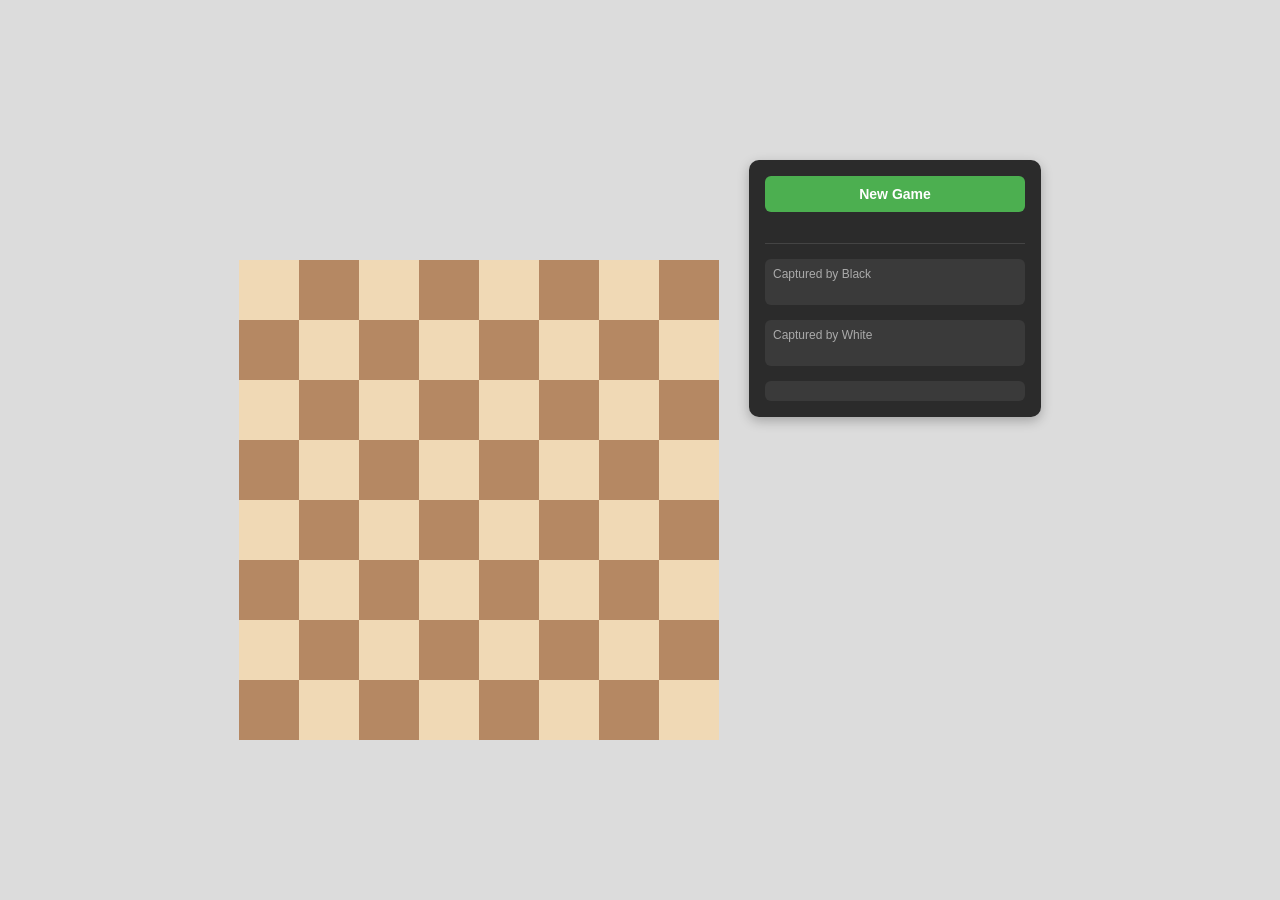
<file: chess_web/index.html>
<!DOCTYPE html>
<html lang="en">
<head>
    <meta charset="UTF-8">
    <meta name="viewport" content="width=device-width, initial-scale=1.0">
    <title>clutchess</title>
</head>
<link rel="stylesheet" href="style.css">   
<body>
    <div id="error-banner" class="hidden"></div>
    <div class="game-container">
        <div class="grid"></div>
        <div class="sidebar">
            <button id="new-game-btn" onclick="showResetConfirm()">New Game</button>
            <div id="turn-indicator"></div>
            <div id="captured-white"></div>
            <div id="captured-black"></div>
            <div id="move-history"></div>
        </div>
    </div>
    <div id="game-over-banner" class="hidden">
        <p id="game-over-message"></p>
        <button id="play-again-btn" onclick="resetGame()">Play Again</button>
    </div>
    <div id="reset-confirm-banner" class="hidden">
    <p>Are you sure you want to start a new game?</p>
    <div class="button-row">
        <button id="confirm-reset-btn" onclick="resetGame(); hideResetConfirm()">Yes, New Game</button>
        <button id="cancel-reset-btn" onclick="hideResetConfirm()">Cancel</button>
    </div>
    </div>
    <div id="promotion-picker" class="hidden">
        <p>Promote pawn to:</p>
        <div class="button-row">
            <button class="promotion-btn" onclick="choosePromotion('Q')">Queen</button>
            <button class="promotion-btn" onclick="choosePromotion('R')">Rook</button>
            <button class="promotion-btn" onclick="choosePromotion('B')">Bishop</button>
            <button class="promotion-btn" onclick="choosePromotion('N')">Knight</button>
        </div>
    </div>
    <script src="index.js"></script>
</body>
</html>
</file>
<file: chess_web/style.css>
.hidden {
    display: none !important;
}

body {
    background-color: gainsboro;
    margin: 0;
    justify-content: center;
    display: flex;
    align-items: center;
    height: 100vh;
    font-family: Arial, sans-serif;
}

/* ===== Layout ===== */
.game-container {
    display: flex;
    gap: 30px;
    align-items: flex-start;
}

.grid {
    display: grid;
    grid-template-columns: repeat(8, 60px);
    grid-template-rows: repeat(8, 60px);
    justify-content: center;
    margin: auto;
    padding-top: 100px;
}

.grid .white {
    background-color: #f0d9b5;
    border: 0px solid #ccc;
}
.grid .black {
    background-color: #b58863;
    border: 0px solid #ccc;
}
.grid > div {
    background-size: contain;
    background-repeat: no-repeat;
    background-position: center;
}

/* ===== Selection / valid-move / capture highlights ===== */
.grid .black.selected,
.grid .white.selected {
    position: relative;
}
.grid .black.selected::after,
.grid .white.selected::after {
    content: "";
    position: absolute;
    top: 50%;
    left: 50%;
    transform: translate(-50%, -50%);
    width: 60px;
    height: 60px;
    border: 5px solid yellow;
    box-sizing: border-box;
}

.valid-move {
    position: relative;
}
.valid-move::after {
    content: "";
    position: absolute;
    top: 50%;
    left: 50%;
    width: 16px;
    height: 16px;
    background-color: rgba(0, 0, 0, 0.4);
    border-radius: 50%;
    transform: translate(-50%, -50%);
}

.grid .black.capture,
.grid .white.capture {
    position: relative;
}
.grid .black.capture::after,
.grid .white.capture::after {
    content: "";
    position: absolute;
    top: 50%;
    left: 50%;
    transform: translate(-50%, -50%);
    width: 60px;
    height: 60px;
    border: 3px solid red;
    border-radius: 50%;
    box-sizing: border-box;
}
.grid .white.check,
.grid .black.check {
    position: relative;
}
.grid .white.check::after,
.grid .black.check::after {
    content: "";
    position: absolute;
    top: 50%;
    left: 50%;
    transform: translate(-50%, -50%);
    width: 60px;
    height: 60px;
    border: 5px solid red;
    box-sizing: border-box;
}

/* ===== Sidebar ===== */
.sidebar {
    width: 260px;
    display: flex;
    flex-direction: column;
    gap: 15px;
    background-color: #2b2b2b;
    border-radius: 10px;
    padding: 16px;
    box-shadow: 0 4px 12px rgba(0, 0, 0, 0.25);
    color: #eee;
}

#turn-indicator {
    font-size: 18px;
    font-weight: bold;
    text-align: center;
    padding: 8px 0;
    border-bottom: 1px solid #444;
}

.captured-piece {
    width: 24px;
    height: 24px;
}

#captured-white, #captured-black {
    display: flex;
    flex-wrap: wrap;
    gap: 2px;
    background-color: #3a3a3a;
    border-radius: 6px;
    padding: 8px;
    min-height: 30px;
}
#captured-white::before {
    content: "Captured by Black";
    display: block;
    width: 100%;
    font-size: 12px;
    color: #aaa;
    margin-bottom: 4px;
}
#captured-black::before {
    content: "Captured by White";
    display: block;
    width: 100%;
    font-size: 12px;
    color: #aaa;
    margin-bottom: 4px;
}

#move-history {
    max-height: 300px;
    overflow-y: auto;
    border-radius: 6px;
    padding: 10px;
    background-color: #3a3a3a;
    color: #ddd;
    font-family: monospace;
    font-size: 13px;
}
#move-history div {
    padding: 2px 0;
    border-bottom: 1px solid #4a4a4a;
}

/* ===== Buttons ===== */
#new-game-btn, #play-again-btn {
    background-color: #4caf50;
    color: white;
    border: none;
    border-radius: 6px;
    padding: 10px 16px;
    font-size: 14px;
    font-weight: bold;
    cursor: pointer;
    transition: background-color 0.15s ease, transform 0.05s ease;
}
#new-game-btn:hover, #play-again-btn:hover {
    background-color: #43a047;
}
#new-game-btn:active, #play-again-btn:active {
    transform: scale(0.97);
}
#new-game-btn {
    width: 100%;
}
#confirm-reset-btn , #cancel-reset-btn {
    background-color: #f44336;
    color: white;
    border: none;
    border-radius: 6px;
    padding: 10px 16px;
    font-size: 14px;
    font-weight: bold;
    flex-direction: column;
    gap: 15px;
    cursor: pointer;
    transition: background-color 0.15s ease, transform 0.05s ease;
}
#confirm-reset-btn:hover, #cancel-reset-btn:hover {
    background-color: #e53935;
}
#confirm-reset-btn:active, #cancel-reset-btn:active {
    transform: scale(0.97);
}
.promotion-btn{
    background-color: #f44336;
    color: white;
    border: none;
    border-radius: 6px;
    padding: 10px 16px;
    font-size: 14px;
    font-weight: bold;
    flex-direction: column;
    gap: 15px;
    cursor: pointer;
    transition: background-color 0.15s ease, transform 0.05s ease;
}
.promotion-btn:hover {
    background-color: #e53935;
}
.promotion-btn:active {
    transform: scale(0.97);
}
/* ===== Banners ===== */
#error-banner {
    position: fixed;
    top: 20px;
    left: 50%;
    transform: translateX(-50%);
    background-color: white;
    color: red;
    padding: 10px 20px;
    border-radius: 6px;
}

#game-over-banner {
    position: fixed;
    top: 50%;
    left: 50%;
    transform: translate(-50%, -50%);
    background-color: white;
    color: #222;
    padding: 24px 32px;
    border-radius: 10px;
    display: flex;
    flex-direction: column;
    align-items: center;
    gap: 14px;
    font-size: 20px;
    font-weight: bold;
    box-shadow: 0 8px 24px rgba(0, 0, 0, 0.3);
}
#reset-confirm-banner {
    position: fixed;
    top: 50%;
    left: 50%;
    transform: translate(-50%, -50%);
    background-color: white;
    color: #222;
    padding: 24px 32px;
    border-radius: 10px;
    display: flex;
    flex-direction: column;
    align-items: center;
    gap: 14px;
    font-size: 20px;
    font-weight: bold;
    box-shadow: 0 8px 24px rgba(0, 0, 0, 0.3);
}
#promotion-picker {
    position: fixed;
    top: 50%;
    left: 50%;
    transform: translate(-50%, -50%);
    background-color: white;
    color: #222;
    padding: 24px 32px;
    border-radius: 10px;
    display: flex;
    flex-direction: column;
    align-items: center;
    gap: 14px;
    font-size: 20px;
    font-weight: bold;
    box-shadow: 0 8px 24px rgba(0, 0, 0, 0.3);
}
</file>
